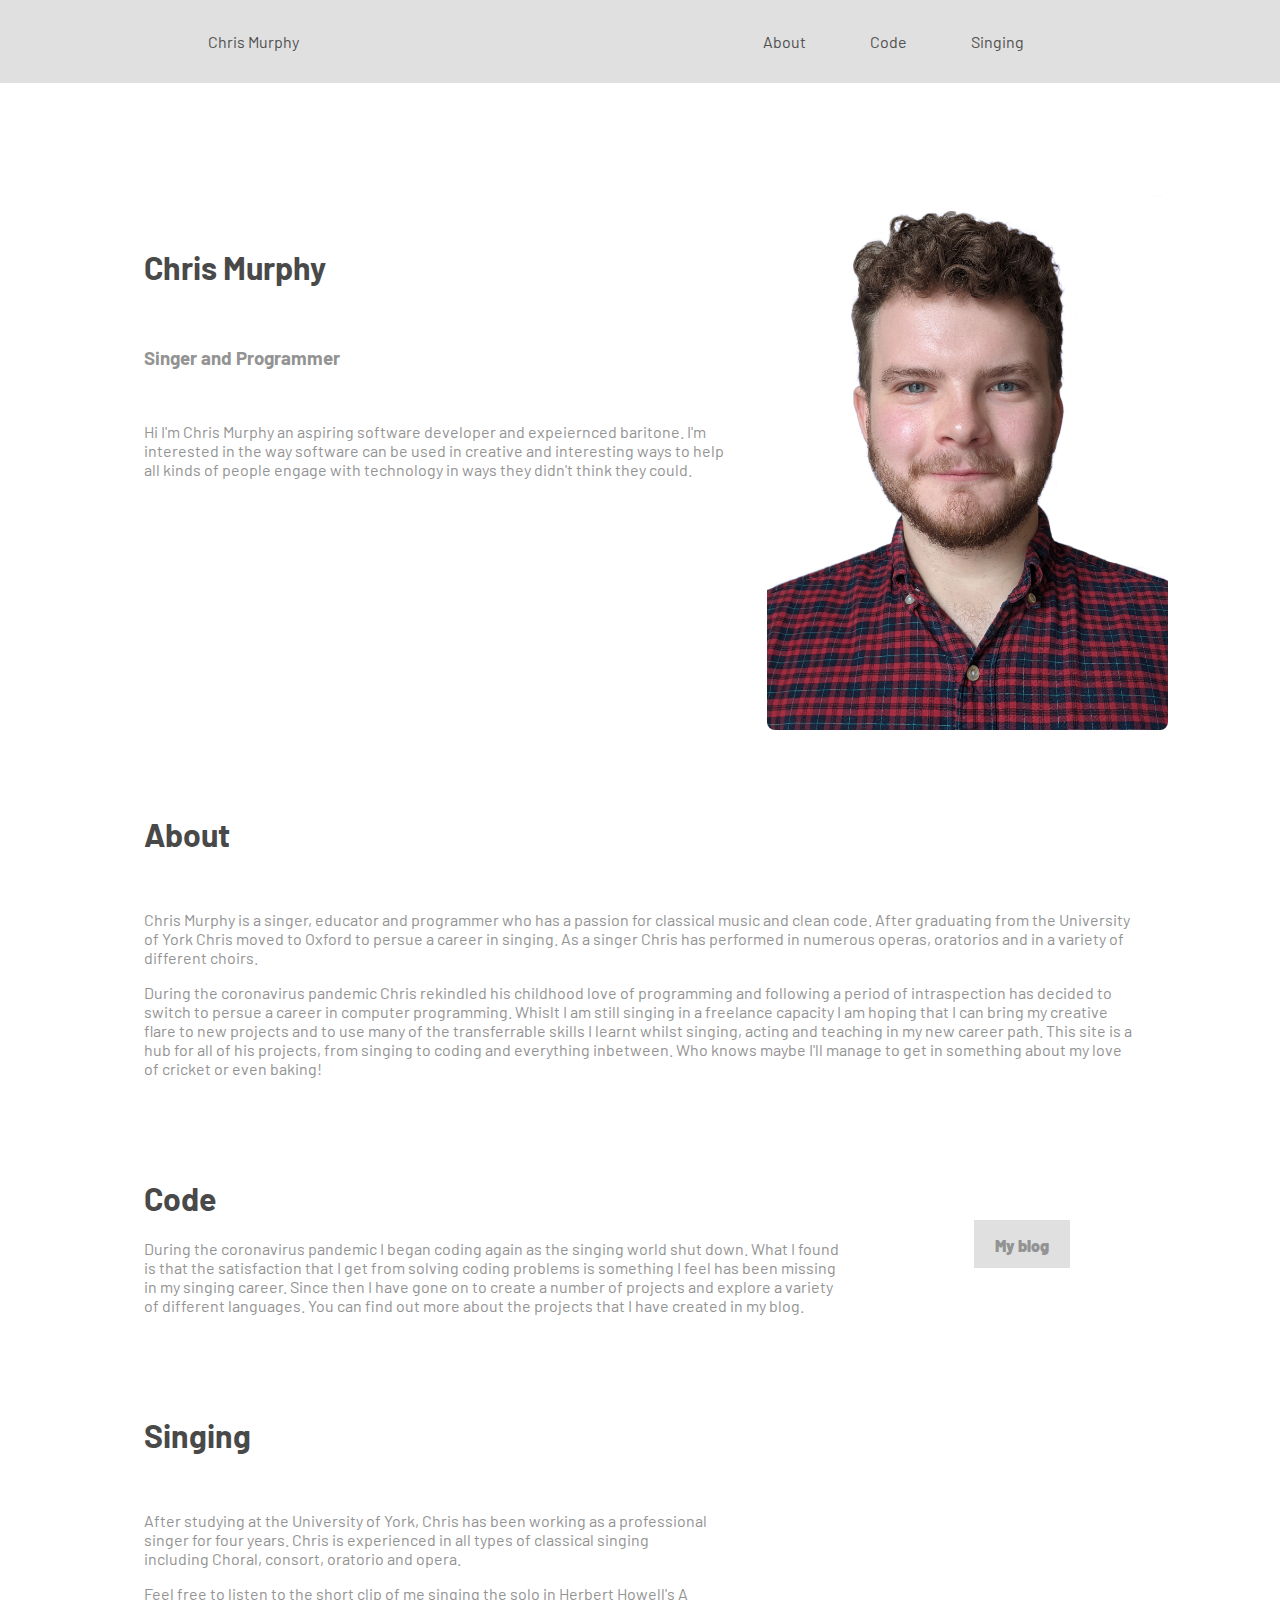
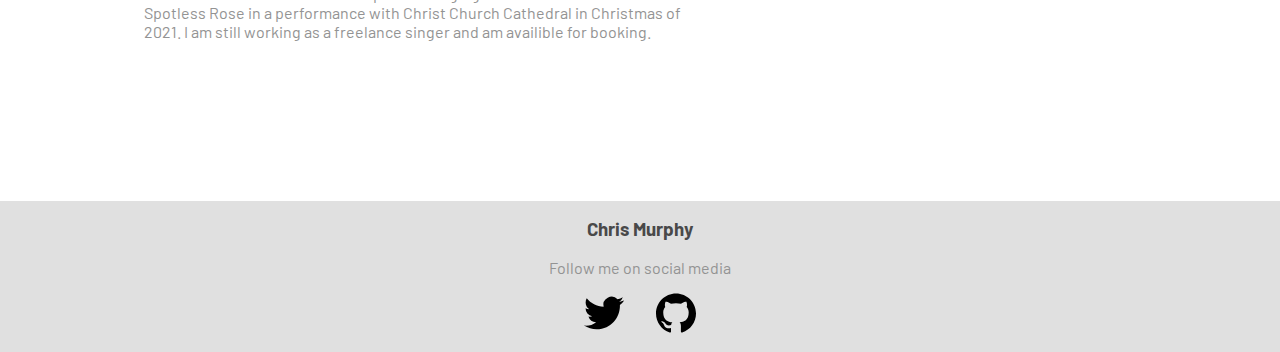
<file: index.html>
<!DOCTYPE html>
<html lang="en">
<head>
    <meta charset="UTF-8">
    <meta http-equiv="X-UA-Compatible" content="IE=edge">
    <meta name="viewport" content="width=device-width, initial-scale=1.0">
    <title>Chris Murphy</title>
    <link rel="stylesheet" href="scss/main.css"
</head>
<body>
    <div class="topnav">
        <a class="title_link" href="index.html">Chris Murphy</a>
        <nav>           
            <ul class="nav_links">
                <li><a href="#about">About</a></li>
                <li><a href="#code">Code</a></li>
                <li><a href="#singing">Singing</a></li>
            </ul>
            <img class="burger"src="img/menu-icon.svg" alt="open navigation menu">
        </nav>
        <script src="navbar.js"></script>
    </div>
    <div class="main-content">        
        <div class="title-block">
            <div class ="introduction">
                <h1>Chris Murphy</h1><br>
                <h3>Singer and Programmer</h2><br>
                <p>Hi I'm Chris Murphy an aspiring software developer and expeiernced baritone. I'm interested in the way software can be used in creative and interesting ways to help all kinds of people engage with technology in ways they didn't think they could.</p>
            </div>
            <img class="photo" src="img\Portrait cropped white background.jpg" alt="black and white portrait of Chris Murphy">
        </div>
        <div class="features">
            <section class="About" id="about">
                <h1>About</h1><br>
                <p>Chris Murphy is a singer, educator and programmer who has a passion for classical music and clean code. After graduating from the University of York Chris moved to Oxford to persue a career in singing. As a singer Chris has performed in numerous operas, oratorios and in a variety of different choirs.</p> 
                <p> During the coronavirus pandemic Chris rekindled his childhood love of programming and following a period of intraspection has decided to switch to persue a career in computer programming. Whislt I am still singing in a freelance capacity I am hoping that I can bring my creative flare to new projects and to use many of the transferrable skills I learnt whilst singing, acting and teaching in my new career path. This site is a hub for all of his projects, from singing to coding and everything inbetween. Who knows maybe I'll manage to get in something about my love of cricket or even baking!</p>
            </section>

            <section class="code" id="code">
                <div class="code-text">
                <h1>Code</h1>
                    <p>
                        During the coronavirus pandemic I began coding again as the singing world shut down. What I found is that the satisfaction that I get from solving coding problems is something I feel has been missing in my singing career. Since then I have gone on to create a number of projects and explore a variety of different languages. You can find out more about the projects that I have created in my blog.
                    </p>
                </div>
                <a href="/pages/code.html" class="button"> My blog</a>

            </section>

            <section class="singing" id="singing">
                <div class="singing-text">
                    <h1>Singing</h1><br>
                    <p>After studying at the University of York, Chris has been working as a professional singer for four years. Chris is experienced in all types of classical singing including Choral, consort, oratorio and opera.</p>
                    <p>Feel free to listen to the short clip of me singing the solo in Herbert Howell's A Spotless Rose in a performance with Christ Church Cathedral in Christmas of 2021. I am still working as a freelance singer and am availible for booking.</p>
                 </div>
                <div class="listen">
                    <iframe width="426" height="240" src="https://www.youtube.com/embed/aoa63bhovsw?start=2496&end=2556;" title="YouTube video player" frameborder="0" allow="accelerometer; autoplay; clipboard-write; encrypted-media; gyroscope; picture-in-picture" allowfullscreen></iframe>
                </div>
            </section>
        </div>
    </div>
    <footer>
        <h3>
            Chris Murphy
        </h3>
        <p>Follow me on social media<br></p>
        <div class="social-icons">
            <a href="https://twitter.com/cstephenmurphy">
                <img class="social-icon" src="img/twitter.svg" alt="twitter" height="40px">
            </a>
            <a href="https://github.com/SomeDudeChris">
                <img class="social-icon" src="img/github.svg" alt="github" height="40px">
            </a>
        </div>
    </footer>
</body>
</html>
</file>
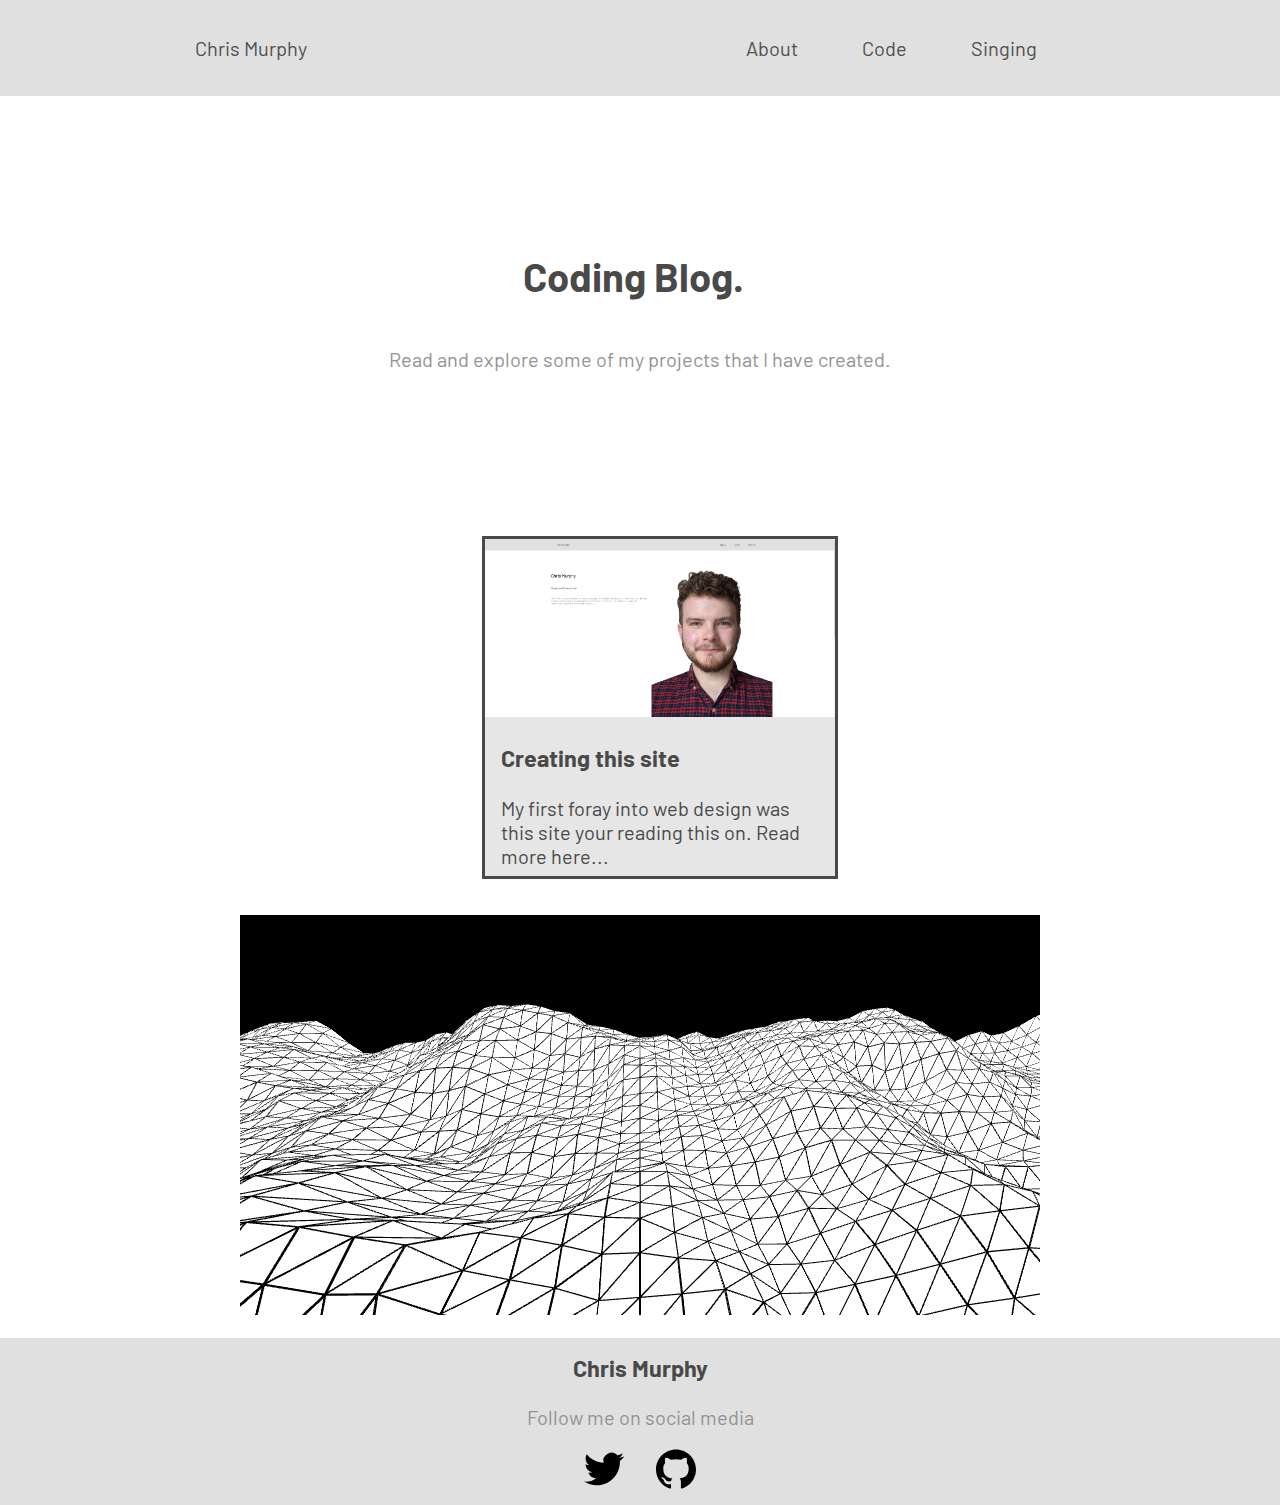
<file: pages/code.html>
<html lang="en">
<head>
    <meta charset="UTF-8">
    <meta http-equiv="X-UA-Compatible" content="IE=edge">
    <meta name="viewport" content="width=device-width, initial-scale=1.0">
    <title>Code</title>
    <link  href="../scss/main.css" rel="stylesheet">
    <script src="../scripts/p5.min.js"></script>
    <script src="../scripts/test-script.js"></script>
    <script src="../scripts/cursor.js"></script>
</head>
<body>
    <div class="topnav">
        <a class="title_link" href="../index.html">Chris Murphy</a>
        <nav>           
            <ul class="nav_links">
                <li><a href="../index.html#about">About</a></li>
                <li><a href="code.html">Code</a></li>
                <li><a href="../index.html#singing">Singing</a></li>
            </ul>
            <img class="burger" src="../img/menu-icon.svg" alt="open navigation menu">
        </nav>
        <script src="../scripts/navbar.js"></script>
    </div>
    <div class="blog-introduction">
        <h1>
            Coding Blog.
            <span id="cursor">|</span>
        </h1>
        <p>Read and explore some of my projects that I have created.</p>
    </div>
    <!-- <div class="side-bar">
        <h3>Some of my favorites</h3>
        <ul>
            <li></li>
            once I have some more blog posts I'd like to create a side-bar which would be used for navigation.
        </ul>
    </div> -->
    <div class="blog-posts">
        <ul class="blog-items">
            <li class="post-00">
                <a href="blog-posts/post-00.html">
                    <img class="thumbnail" src="../img/thumbnails/Screenshot of landing page.png">
                    <h3>Creating this site</h3>
                    <p>My first foray into web design was this site your reading this on. Read more here...</p>
                </a>
            </li>
            <!-- <li class="post-01">
                <a href="blog-posts/post-01.html">
                    <img class="thumbnail" src="../img/thumbnails/37620005.JPG">
                    <h3>This is my second test blog item</h3>
                    <p>A short paragraph about the first post in this blog with some text that goes on and on</p>
                </a>
                </li>
            <li class="post-02">
                <a href="blog-posts/post-02.html">
                    <img class="thumbnail" src="../img/thumbnails/37620005.JPG">
                    <h3>This is my third test blog item</h3>
                    <p>A short paragraph about the first post in this blog with some text that goes on and on</p>
                </a>
            </li> -->
        </ul>
    </div>
    <div id="test-sketch">

    </div>
    <footer>
        <h3>
            Chris Murphy
        </h3>
        <p>Follow me on social media<br></p>
        <div class="social-icons">
            <a href="https://twitter.com/cstephenmurphy">
                <img class="social-icon" src="../img/twitter.svg" alt="twitter" height="40px">
            </a>
            <a href="https://github.com/SomeDudeChris">
                <img class="social-icon" src="../img/github.svg" alt="github" height="40px">
            </a>
        </div>
    </footer>
</body>
</html>
</file>
<file: scss/main.css>
@import url("https://fonts.googleapis.com/css2?family=Barlow&family=Lato&display=swap");
body {
  font-size: 20;
  color: #939393;
  font-family: "Barlow", sans-serif;
  margin: 0px;
  background-color: #FFFFFF;
}

h1 {
  color: #494949;
}

.topnav {
  box-sizing: border-box;
  display: flex;
  overflow: hidden;
  align-items: center;
  padding: 0px;
  margin: 0%;
  min-height: 4rem;
  justify-content: space-around;
  background-color: #e0e0e0;
}
.topnav a {
  color: #505050;
  text-decoration: none;
  transition: color 0.5s;
}
.topnav :hover {
  color: #bdbdbd;
}

.nav_links {
  display: flex;
  padding: 1rem;
  list-style: none;
}
.nav_links a {
  padding: 2rem;
  text-decoration: none;
}

.main-content {
  margin: 0px;
  padding: 2rem;
  margin-left: auto;
  margin-right: auto;
}

footer {
  box-sizing: border-box;
  align-items: center;
  padding: 0px;
  min-height: 4rem;
  background-color: #e0e0e0;
}
footer h3 {
  color: #494949;
  display: flex;
  justify-content: center;
  padding-top: 1rem;
}
footer p {
  display: flex;
  justify-content: center;
}
footer .social-icons {
  display: flex;
  justify-content: center;
}
footer .social-icons a {
  padding-left: 1rem;
  padding-right: 1rem;
  padding-bottom: 1rem;
}

.burger {
  display: none;
  cursor: pointer;
}

.code a {
  font-family: "Barlow", sans-serif;
  font-weight: 900;
  border: none;
  background-color: #e0e0e0;
  color: #939393;
  transition-duration: 0.4s;
  text-decoration: none;
  padding: 1rem;
  height: 1rem;
  width: 4rem;
}
.code a :hover {
  background-color: #505050;
  color: #FFFFFF;
}

@media screen and (min-width: 1920px) {
  .title-block {
    max-width: 80%;
  }
}
@media screen and (min-width: 769px) {
  .main-content {
    display: flex;
    flex-direction: column;
    flex-wrap: wrap;
    align-content: center;
    margin: 4rem;
  }
  .section {
    display: flex;
    padding: 3rem;
  }
  .title-block {
    display: flex;
    padding: 1rem;
    max-width: 100%;
    justify-content: center;
  }
  .title-block .introduction {
    padding: 2rem;
  }
  .title-block .introduction p {
    min-width: none;
    max-width: 700px;
  }
  .title-block .photo {
    height: -webkit-fit-content;
    height: -moz-fit-content;
    height: fit-content;
    max-width: 38%;
    min-width: 30%;
    border-radius: 8px;
  }
  .features {
    display: flex;
    flex-direction: column;
    flex-wrap: wrap;
    align-content: center;
    padding: 1rem;
  }
  .About {
    padding: 2rem;
    max-width: 1400px;
  }
  .singing {
    max-width: 100%;
    display: flex;
  }
  .singing .singing-text {
    padding: 2rem;
    justify-content: left;
  }
  .singing .singing-text p {
    min-width: none;
    max-width: 700px;
  }
  .singing .listen {
    justify-content: right;
    margin: auto;
    display: flex;
  }
  .singing .listen iframe {
    justify-content: right;
    position: relative;
  }
  .code {
    display: flex;
    justify-content: center;
  }
  .code .code-text {
    padding: 2rem;
  }
  .code p {
    min-width: none;
    max-width: 700px;
  }
  .code a {
    text-align: center;
    margin: auto;
  }
}
@media screen and (max-width: 768px) {
  body {
    overflow-x: hidden;
  }
  .topnav {
    padding: 3rem;
    z-index: 9999;
  }
  .topnav .title_link {
    font-size: 20px;
  }
  .nav_links {
    position: absolute;
    right: 0px;
    height: 94vh;
    top: 2rem;
    background-color: #e0e0e0;
    display: flex;
    flex-direction: column;
    align-items: center;
    padding: 0rem;
    width: 40%;
    transform: translateX(100%);
    transition: transform 0.5s ease-in;
    justify-content: space-around;
    font-size: 20px;
    z-index: 20;
  }
  .burger {
    display: block;
  }
  .main-content {
    margin-top: 1rem;
    margin-bottom: 1rem;
    margin-left: 3rem;
    margin-right: 3rem;
  }
  .main-content .features h1 {
    text-align: center;
    margin: auto;
  }
  .title-block {
    display: flex;
    flex-direction: column;
  }
  .title-block .photo {
    max-width: -webkit-fit-content;
    max-width: -moz-fit-content;
    max-width: fit-content;
    border-radius: 8px;
    padding-bottom: 2rem;
  }
  .About {
    margin-bottom: 2rem;
  }
  .singing .listen {
    display: flex;
    justify-content: center;
  }
  .code {
    margin-bottom: 2rem;
  }
  .code a {
    text-decoration: none;
    display: flex;
    justify-content: center;
    align-items: center;
    margin: auto;
  }
  .singing {
    margin-bottom: 2rem;
  }
}
.nav-active {
  margin-top: 4rem;
  transform: translateX(0%);
  background-color: #e0e0e0;
  color: #505050;
  z-index: 7000;
}

@-webkit-keyframes navLinkFade {
  from {
    opacity: 0;
    transform: translateX(50px);
  }
  to {
    opacity: 1;
    transform: translateX(0px);
  }
}

@keyframes navLinkFade {
  from {
    opacity: 0;
    transform: translateX(50px);
  }
  to {
    opacity: 1;
    transform: translateX(0px);
  }
}
.blog-introduction {
  display: flex;
  flex-direction: column;
  text-align: center;
  justify-content: center;
  align-items: center;
  margin: 2rem;
  height: 40vh;
}
.blog-introduction p {
  max-width: 800px;
}
.blog-introduction #cursor {
  font-weight: 100;
}

.blog-posts .blog-items {
  display: flex;
  justify-content: space-around;
  flex-wrap: wrap;
  color: #494949;
}
.blog-posts .blog-items li {
  display: flexbox;
  max-width: 350px;
  border-style: solid;
  border-color: #494949;
  list-style: none;
  margin: 1rem;
  background-color: #e6e6e6;
  -webkit-transition: 0.5s;
}
.blog-posts .blog-items li :hover {
  color: black;
  border: #bdbdbd;
}
.blog-posts .blog-items li a {
  text-decoration: none;
  color: inherit;
}
.blog-posts .blog-items li img {
  max-width: 350px;
  min-width: 10%;
  height: -webkit-fit-content;
  height: -moz-fit-content;
  height: fit-content;
}
.blog-posts .blog-items li h3 {
  margin-left: 1rem;
  margin-right: 1rem;
}
.blog-posts .blog-items li p {
  margin-left: 1rem;
  margin-right: 1rem;
  margin-bottom: 0.5rem;
}

.Placeholder {
  display: flex;
  justify-content: center;
  align-items: center;
  margin: auto;
  max-width: 800px;
}

canvas {
  display: flex;
  justify-content: center;
  align-items: center;
  margin: auto;
}/*# sourceMappingURL=main.css.map */
</file>
